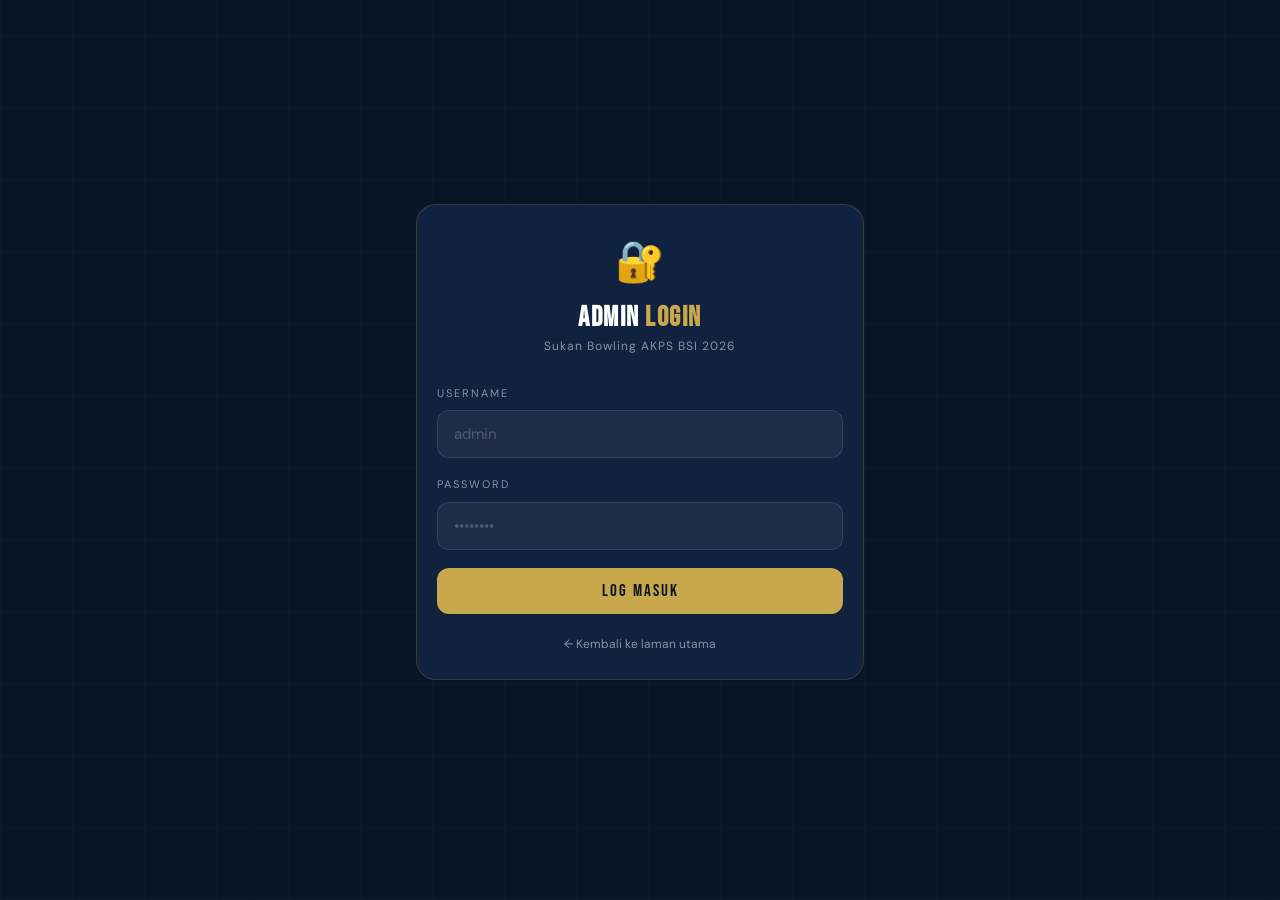
<file: admin-login.html>
<!DOCTYPE html>
<html lang="ms">
<head>
  <meta charset="UTF-8"/>
  <meta name="viewport" content="width=device-width, initial-scale=1.0, maximum-scale=1.0"/>
  <title>Admin Login — Sukan Bowling AKPS BSI 2026</title>
  <link href="https://fonts.googleapis.com/css2?family=Bebas+Neue&family=DM+Sans:wght@300;400;500&display=swap" rel="stylesheet"/>
  <link rel="stylesheet" href="style.css"/>
</head>
<body>

<div class="wrap" style="display:flex;flex-direction:column;justify-content:center;min-height:100vh;padding-top:0;padding-bottom:0;">

  <div class="card" style="animation: fadeUp .5s ease both;">
    <div style="text-align:center;margin-bottom:28px;">
      <div style="font-size:40px;margin-bottom:10px;">🔐</div>
      <h1 style="font-size:28px;color:var(--white);">ADMIN <span style="color:var(--gold);">LOGIN</span></h1>
      <p style="font-size:12px;color:var(--muted);margin-top:4px;letter-spacing:1px;">Sukan Bowling AKPS BSI 2026</p>
    </div>

    <div class="field">
      <label for="username">Username</label>
      <input type="text" id="username" placeholder="admin" autocomplete="username"/>
    </div>

    <div class="field">
      <label for="password">Password</label>
      <input type="password" id="password" placeholder="••••••••" autocomplete="current-password"/>
    </div>

    <div id="errorMsg" style="display:none;background:var(--red-bg);border:1px solid rgba(231,76,60,.3);border-radius:8px;padding:10px 14px;font-size:13px;color:var(--red);margin-bottom:16px;text-align:center;">
      Username atau password salah.
    </div>

    <button class="btn btn-primary" id="loginBtn" onclick="handleLogin()">LOG MASUK</button>

    <div style="text-align:center;margin-top:16px;">
      <a href="index.html" style="font-size:12px;color:var(--muted);">← Kembali ke laman utama</a>
    </div>
  </div>

</div>

<script>
  // Redirect if already logged in
  if (sessionStorage.getItem("adminAuth") === "true") {
    window.location.href = "admin.html";
  }

  // Allow Enter key
  document.getElementById("password").addEventListener("keydown", e => {
    if (e.key === "Enter") handleLogin();
  });

  function handleLogin() {
    const username = document.getElementById("username").value.trim();
    const password = document.getElementById("password").value;
    const btn      = document.getElementById("loginBtn");
    const errMsg   = document.getElementById("errorMsg");

    btn.disabled = true;
    btn.innerHTML = '<span class="spinner"></span>MENGESAHKAN...';
    errMsg.style.display = "none";

    // Simulate slight delay for UX
    setTimeout(() => {
      if (username === CONFIG.ADMIN_USERNAME && password === CONFIG.ADMIN_PASSWORD) {
        sessionStorage.setItem("adminAuth", "true");
        window.location.href = "admin.html";
      } else {
        errMsg.style.display = "block";
        btn.disabled = false;
        btn.innerHTML = "LOG MASUK";
        document.getElementById("password").value = "";
        document.getElementById("password").focus();
      }
    }, 600);
  }
</script>
<script src="config.js"></script>
</body>
</html>
</file>
<file: style.css>
/* ============================================================
   style.css — Sukan Bowling AKPS BSI 2026
   ============================================================ */

/* ── Reset & Variables ── */
*, *::before, *::after { box-sizing: border-box; margin: 0; padding: 0; }

:root {
  --navy:      #0a1628;
  --navy2:     #112240;
  --navy3:     #1a3050;
  --gold:      #c9a84c;
  --gold2:     #e8c97a;
  --gold-bg:   rgba(201,168,76,0.08);
  --cream:     #f5f0e8;
  --white:     #ffffff;
  --muted:     #8892a4;
  --border:    rgba(201,168,76,0.2);
  --border2:   rgba(255,255,255,0.08);

  --green:     #2ecc71;
  --green-bg:  rgba(46,204,113,0.12);
  --yellow:    #f39c12;
  --yellow-bg: rgba(243,156,18,0.12);
  --red:       #e74c3c;
  --red-bg:    rgba(231,76,60,0.12);
  --blue:      #3498db;
  --blue-bg:   rgba(52,152,219,0.12);

  --radius:    12px;
  --radius-lg: 20px;
  --shadow:    0 4px 24px rgba(0,0,0,0.3);
  --transition: .2s ease;

  --font-body: 'DM Sans', sans-serif;
  --font-display: 'Bebas Neue', sans-serif;
}

html { scroll-behavior: smooth; }

body {
  font-family: var(--font-body);
  background: var(--navy);
  color: var(--cream);
  min-height: 100vh;
  line-height: 1.6;
  overflow-x: hidden;
}

/* Grid pattern bg */
body::before {
  content: '';
  position: fixed;
  inset: 0;
  background-image:
    repeating-linear-gradient(90deg, rgba(201,168,76,0.025) 0px, rgba(201,168,76,0.025) 1px, transparent 1px, transparent 72px),
    repeating-linear-gradient(0deg,  rgba(201,168,76,0.025) 0px, rgba(201,168,76,0.025) 1px, transparent 1px, transparent 72px);
  pointer-events: none;
  z-index: 0;
}

/* ── Layout ── */
.wrap       { position: relative; z-index: 1; max-width: 480px; margin: 0 auto; padding: 0 16px 80px; }
.wrap-wide  { position: relative; z-index: 1; max-width: 1100px; margin: 0 auto; padding: 0 20px 80px; }
.wrap-md    { position: relative; z-index: 1; max-width: 640px; margin: 0 auto; padding: 0 16px 80px; }

/* ── Typography ── */
h1, h2, h3 { font-family: var(--font-display); letter-spacing: 1.5px; line-height: 1.1; }
a { color: var(--gold); text-decoration: none; }
a:hover { color: var(--gold2); }

/* ── Header (landing) ── */
.site-header {
  text-align: center;
  padding: 56px 0 40px;
  animation: fadeDown .6s ease both;
}
.org-tag {
  font-size: 10px;
  letter-spacing: 3px;
  text-transform: uppercase;
  color: var(--gold);
  opacity: .8;
  margin-bottom: 14px;
}
.site-header .pin { font-size: 48px; margin-bottom: 10px; }
.site-header h1 {
  font-size: clamp(36px, 9vw, 60px);
  color: var(--white);
}
.site-header h1 span { color: var(--gold); }
.site-header .sub {
  font-size: 12px;
  color: var(--muted);
  letter-spacing: 2px;
  margin-top: 6px;
}

/* Page header (inner pages) */
.page-header {
  text-align: center;
  padding: 40px 0 28px;
}
.page-header h1 {
  font-size: clamp(28px, 7vw, 42px);
  color: var(--white);
}
.page-header h1 span { color: var(--gold); }
.page-header p {
  font-size: 13px;
  color: var(--muted);
  margin-top: 6px;
}

/* ── Pills ── */
.pills {
  display: flex;
  gap: 8px;
  justify-content: center;
  flex-wrap: wrap;
  margin-bottom: 28px;
}
.pill {
  background: var(--gold-bg);
  border: 1px solid var(--border);
  border-radius: 20px;
  padding: 6px 14px;
  font-size: 13px;
  color: var(--gold2);
  white-space: nowrap;
}

/* ── Cards ── */
.card {
  background: var(--navy2);
  border: 1px solid var(--border);
  border-radius: var(--radius-lg);
  padding: 24px 20px;
  margin-bottom: 16px;
}
.card-sm {
  background: var(--navy2);
  border: 1px solid var(--border2);
  border-radius: var(--radius);
  padding: 16px;
}
.card-title {
  font-family: var(--font-display);
  font-size: 17px;
  letter-spacing: 2px;
  color: var(--gold);
  margin-bottom: 18px;
  display: flex;
  align-items: center;
  gap: 8px;
}
.card-title::after {
  content: '';
  flex: 1;
  height: 1px;
  background: var(--border);
}

/* ── Stat cards ── */
.stats-grid {
  display: grid;
  grid-template-columns: repeat(2, 1fr);
  gap: 12px;
  margin-bottom: 24px;
}
@media (min-width: 640px) {
  .stats-grid { grid-template-columns: repeat(3, 1fr); }
}
@media (min-width: 900px) {
  .stats-grid { grid-template-columns: repeat(6, 1fr); }
}
.stat-card {
  background: var(--navy2);
  border: 1px solid var(--border2);
  border-radius: var(--radius);
  padding: 16px;
  text-align: center;
}
.stat-card .stat-val {
  font-family: var(--font-display);
  font-size: 32px;
  letter-spacing: 1px;
  color: var(--white);
  line-height: 1;
}
.stat-card .stat-lbl {
  font-size: 11px;
  color: var(--muted);
  margin-top: 4px;
  letter-spacing: 1px;
  text-transform: uppercase;
}
.stat-card.c-gold  { border-color: var(--border); }
.stat-card.c-green { border-color: rgba(46,204,113,.3); }
.stat-card.c-green .stat-val { color: var(--green); }
.stat-card.c-yellow { border-color: rgba(243,156,18,.3); }
.stat-card.c-yellow .stat-val { color: var(--yellow); }
.stat-card.c-red   { border-color: rgba(231,76,60,.3); }
.stat-card.c-red   .stat-val { color: var(--red); }
.stat-card.c-blue  { border-color: rgba(52,152,219,.3); }
.stat-card.c-blue  .stat-val { color: var(--blue); }

/* ── Slot bar ── */
.slot-bar {
  display: flex;
  justify-content: space-between;
  align-items: center;
  background: var(--gold-bg);
  border: 1px solid var(--border);
  border-radius: var(--radius);
  padding: 12px 16px;
  margin-bottom: 20px;
  font-size: 13px;
}
.slot-label { color: var(--muted); }
.slot-count { font-family: var(--font-display); font-size: 18px; color: var(--gold2); letter-spacing: 1px; }

/* ── QR Box ── */
.qr-box {
  background: var(--white);
  border-radius: var(--radius);
  padding: 20px 16px;
  display: flex;
  flex-direction: column;
  align-items: center;
  gap: 12px;
}
.qr-placeholder {
  width: 180px;
  height: 180px;
  background: #f0f0f0;
  border: 2px dashed #ccc;
  border-radius: 8px;
  display: flex;
  flex-direction: column;
  align-items: center;
  justify-content: center;
  gap: 6px;
  color: #999;
  font-size: 13px;
}
.qr-placeholder svg { opacity: .35; }
.qr-placeholder small { font-size: 11px; color: #bbb; }
.qr-box img { width: 180px; height: 180px; border-radius: 8px; object-fit: contain; }
.qr-label { font-size: 13px; color: #555; font-weight: 500; text-align: center; }
.amount-badge {
  background: var(--navy);
  color: var(--gold);
  font-family: var(--font-display);
  font-size: 24px;
  letter-spacing: 2px;
  padding: 8px 24px;
  border-radius: 8px;
  border: 1px solid var(--border);
}

/* ── Form elements ── */
.field { margin-bottom: 18px; }
label {
  display: block;
  font-size: 11px;
  letter-spacing: 2px;
  text-transform: uppercase;
  color: var(--muted);
  margin-bottom: 8px;
}
input[type=text],
input[type=tel],
input[type=email],
input[type=password],
input[type=search],
select,
textarea {
  width: 100%;
  background: rgba(255,255,255,0.05);
  border: 1px solid rgba(255,255,255,0.1);
  border-radius: var(--radius);
  padding: 13px 16px;
  color: var(--white);
  font-family: var(--font-body);
  font-size: 15px;
  outline: none;
  transition: border-color var(--transition), background var(--transition);
  -webkit-appearance: none;
  appearance: none;
}
input::placeholder, textarea::placeholder { color: rgba(255,255,255,0.22); }
input:focus, select:focus, textarea:focus {
  border-color: var(--gold);
  background: rgba(201,168,76,0.06);
}
select option { background: var(--navy2); color: var(--white); }
select:disabled { opacity: .45; cursor: not-allowed; }

.select-wrap { position: relative; }
.select-wrap select { padding-right: 40px; }
.select-arrow {
  position: absolute;
  right: 14px;
  top: 50%;
  transform: translateY(-50%);
  color: var(--muted);
  pointer-events: none;
  font-size: 12px;
}

.lane-hint { font-size: 12px; color: var(--muted); margin-top: 6px; min-height: 18px; }
.lane-hint.ok   { color: var(--green); }
.lane-hint.warn { color: var(--yellow); }
.lane-hint.err  { color: var(--red); }

/* ── File upload ── */
.file-zone {
  border: 2px dashed rgba(201,168,76,0.3);
  border-radius: var(--radius);
  position: relative;
  overflow: hidden;
  transition: border-color var(--transition), background var(--transition);
}
.file-zone:hover, .file-zone.dragover {
  border-color: var(--gold);
  background: var(--gold-bg);
}
.file-zone input[type=file] {
  position: absolute;
  inset: 0;
  opacity: 0;
  cursor: pointer;
  width: 100%;
  height: 100%;
}
.file-zone-inner {
  padding: 28px 16px;
  text-align: center;
  pointer-events: none;
}
.file-icon { font-size: 28px; margin-bottom: 8px; }
.file-text { font-size: 13px; color: var(--muted); display: flex; flex-direction: column; gap: 4px; }
.file-text strong { color: var(--gold2); font-size: 14px; }
.file-text small { font-size: 11px; color: #555; }
.file-preview {
  display: none;
  padding: 12px;
  text-align: center;
}
.file-preview img {
  width: 100%;
  max-height: 180px;
  object-fit: cover;
  border-radius: 8px;
  margin-bottom: 8px;
}
.file-preview-name { font-size: 12px; color: var(--gold2); margin-bottom: 8px; }
.file-remove {
  background: rgba(231,76,60,0.15);
  border: 1px solid rgba(231,76,60,0.3);
  color: var(--red);
  border-radius: 8px;
  padding: 6px 16px;
  font-size: 12px;
  cursor: pointer;
  font-family: var(--font-body);
  transition: background var(--transition);
}
.file-remove:hover { background: rgba(231,76,60,0.25); }

/* ── Buttons ── */
.btn {
  display: inline-flex;
  align-items: center;
  justify-content: center;
  gap: 8px;
  border: none;
  border-radius: var(--radius);
  padding: 13px 24px;
  font-family: var(--font-display);
  font-size: 17px;
  letter-spacing: 2px;
  cursor: pointer;
  transition: background var(--transition), transform .1s, opacity var(--transition);
  text-decoration: none;
  white-space: nowrap;
}
.btn:active { transform: scale(.97); }
.btn:disabled { opacity: .5; cursor: not-allowed; transform: none !important; }

.btn-primary { background: var(--gold); color: var(--navy); width: 100%; }
.btn-primary:hover { background: var(--gold2); }

.btn-outline {
  background: transparent;
  border: 1px solid var(--border);
  color: var(--cream);
  width: 100%;
}
.btn-outline:hover { border-color: var(--gold); color: var(--gold2); }

.btn-sm {
  font-size: 13px;
  padding: 7px 14px;
  letter-spacing: 1px;
  border-radius: 8px;
  font-family: var(--font-body);
  font-weight: 500;
}
.btn-approve { background: var(--green-bg); border: 1px solid rgba(46,204,113,.3); color: var(--green); }
.btn-approve:hover { background: rgba(46,204,113,.25); }
.btn-reject  { background: var(--red-bg);   border: 1px solid rgba(231,76,60,.3);  color: var(--red);   }
.btn-reject:hover  { background: rgba(231,76,60,.25);  }
.btn-edit    { background: var(--blue-bg);  border: 1px solid rgba(52,152,219,.3); color: var(--blue);  }
.btn-edit:hover    { background: rgba(52,152,219,.25);  }
.btn-delete  { background: var(--red-bg);   border: 1px solid rgba(231,76,60,.3);  color: var(--red);   }
.btn-delete:hover  { background: rgba(231,76,60,.25);  }

.btn-group { display: flex; gap: 6px; flex-wrap: wrap; }

/* ── Hero buttons (landing) ── */
.hero-btns {
  display: flex;
  flex-direction: column;
  gap: 12px;
  margin-top: 32px;
}
@media (min-width: 400px) {
  .hero-btns { flex-direction: row; flex-wrap: wrap; justify-content: center; }
  .hero-btns .btn { width: auto; min-width: 180px; }
}

/* ── Lane grid ── */
.lane-grid {
  display: grid;
  grid-template-columns: repeat(4, 1fr);
  gap: 8px;
}
@media (min-width: 640px) {
  .lane-grid { grid-template-columns: repeat(6, 1fr); }
}
@media (min-width: 900px) {
  .lane-grid { grid-template-columns: repeat(8, 1fr); }
}
.lane-card {
  background: var(--navy3);
  border-radius: 10px;
  padding: 10px 6px;
  text-align: center;
  border: 1px solid var(--border2);
  transition: transform var(--transition);
}
.lane-card:hover { transform: translateY(-2px); }
.lane-card .lc-num {
  font-family: var(--font-display);
  font-size: 18px;
  color: var(--white);
  letter-spacing: 1px;
}
.lane-card .lc-occ {
  font-size: 11px;
  color: var(--muted);
  margin-top: 2px;
}
.lane-card .lc-dot {
  width: 8px; height: 8px;
  border-radius: 50%;
  margin: 6px auto 0;
}
.lane-card.available { border-color: rgba(46,204,113,.25); }
.lane-card.available .lc-dot { background: var(--green); }
.lane-card.nearly   { border-color: rgba(243,156,18,.25); }
.lane-card.nearly   .lc-dot { background: var(--yellow); }
.lane-card.full     { border-color: rgba(231,76,60,.25); opacity: .7; }
.lane-card.full     .lc-dot { background: var(--red); }
.lane-card.full     .lc-num { color: var(--muted); }

/* ── Badges ── */
.badge {
  display: inline-block;
  padding: 3px 10px;
  border-radius: 20px;
  font-size: 11px;
  font-weight: 500;
  letter-spacing: 1px;
  text-transform: uppercase;
}
.badge-pending  { background: var(--yellow-bg); color: var(--yellow); border: 1px solid rgba(243,156,18,.3); }
.badge-approved { background: var(--green-bg);  color: var(--green);  border: 1px solid rgba(46,204,113,.3); }
.badge-rejected { background: var(--red-bg);    color: var(--red);    border: 1px solid rgba(231,76,60,.3);  }

/* ── Table ── */
.table-wrap { overflow-x: auto; -webkit-overflow-scrolling: touch; }
table {
  width: 100%;
  border-collapse: collapse;
  font-size: 13px;
  min-width: 700px;
}
thead th {
  background: var(--navy3);
  color: var(--muted);
  font-size: 10px;
  letter-spacing: 2px;
  text-transform: uppercase;
  padding: 12px 14px;
  text-align: left;
  white-space: nowrap;
  border-bottom: 1px solid var(--border2);
}
tbody tr {
  border-bottom: 1px solid var(--border2);
  transition: background var(--transition);
}
tbody tr:hover { background: rgba(255,255,255,0.03); }
tbody td {
  padding: 12px 14px;
  color: var(--cream);
  vertical-align: middle;
}
.td-mono { font-family: monospace; font-size: 12px; color: var(--muted); }
.td-name { font-weight: 500; }

/* ── Receipt thumbnail ── */
.receipt-thumb {
  width: 40px;
  height: 40px;
  object-fit: cover;
  border-radius: 6px;
  cursor: pointer;
  border: 1px solid var(--border2);
  transition: transform var(--transition);
}
.receipt-thumb:hover { transform: scale(1.1); }

/* ── Modal ── */
.modal-overlay {
  position: fixed;
  inset: 0;
  background: rgba(0,0,0,0.8);
  z-index: 1000;
  display: flex;
  align-items: center;
  justify-content: center;
  padding: 20px;
  animation: fadeIn .2s ease;
}
.modal {
  background: var(--navy2);
  border: 1px solid var(--border);
  border-radius: var(--radius-lg);
  padding: 28px 24px;
  width: 100%;
  max-width: 480px;
  max-height: 90vh;
  overflow-y: auto;
  animation: slideUp .25s ease;
}
.modal-title {
  font-family: var(--font-display);
  font-size: 20px;
  letter-spacing: 2px;
  color: var(--gold);
  margin-bottom: 20px;
}
.modal-close {
  float: right;
  background: none;
  border: none;
  color: var(--muted);
  font-size: 20px;
  cursor: pointer;
  line-height: 1;
  margin-top: -4px;
}
.modal-close:hover { color: var(--white); }
.modal img { width: 100%; border-radius: var(--radius); }

/* ── Admin nav ── */
.admin-nav {
  position: sticky;
  top: 0;
  z-index: 100;
  background: rgba(10,22,40,0.95);
  backdrop-filter: blur(12px);
  border-bottom: 1px solid var(--border2);
  padding: 12px 20px;
  display: flex;
  align-items: center;
  justify-content: space-between;
  gap: 12px;
}
.admin-nav-brand {
  font-family: var(--font-display);
  font-size: 18px;
  letter-spacing: 2px;
  color: var(--gold);
  white-space: nowrap;
}
.admin-nav-right { display: flex; align-items: center; gap: 10px; }
.admin-nav .btn-sm { padding: 7px 16px; }

/* ── Search & filter bar ── */
.filter-bar {
  display: flex;
  gap: 10px;
  flex-wrap: wrap;
  margin-bottom: 16px;
  align-items: center;
}
.filter-bar input,
.filter-bar select {
  flex: 1;
  min-width: 140px;
  padding: 10px 14px;
  font-size: 14px;
}
.filter-bar .btn { width: auto; padding: 10px 18px; font-size: 14px; }

/* ── Toast ── */
.toast {
  position: fixed;
  bottom: 24px;
  left: 50%;
  transform: translateX(-50%) translateY(100px);
  background: var(--navy2);
  border: 1px solid var(--border);
  border-radius: var(--radius);
  padding: 13px 22px;
  font-size: 14px;
  color: var(--cream);
  z-index: 9999;
  transition: transform .35s cubic-bezier(.34,1.56,.64,1), opacity .3s;
  opacity: 0;
  white-space: nowrap;
  max-width: 88vw;
  text-align: center;
  pointer-events: none;
}
.toast.show { transform: translateX(-50%) translateY(0); opacity: 1; }
.toast.success { border-color: rgba(46,204,113,.4); color: var(--green); }
.toast.error   { border-color: rgba(231,76,60,.4);  color: var(--red);   }
.toast.info    { border-color: var(--border);        color: var(--gold2); }

/* ── Spinner ── */
.spinner {
  display: inline-block;
  width: 16px; height: 16px;
  border: 2px solid rgba(10,22,40,0.3);
  border-top-color: var(--navy);
  border-radius: 50%;
  animation: spin .6s linear infinite;
  vertical-align: middle;
  margin-right: 6px;
}
.spinner-light {
  border-color: rgba(255,255,255,0.2);
  border-top-color: var(--white);
}

/* ── Success screen ── */
.success-screen {
  text-align: center;
  padding: 60px 20px;
  animation: fadeUp .5s ease both;
}
.success-icon   { font-size: 64px; margin-bottom: 16px; }
.success-title  { font-family: var(--font-display); font-size: 34px; letter-spacing: 2px; color: var(--gold); margin-bottom: 10px; }
.success-msg    { font-size: 15px; color: var(--muted); line-height: 1.7; margin-bottom: 20px; }
.success-badge  {
  display: inline-block;
  background: var(--gold-bg);
  border: 1px solid var(--border);
  border-radius: var(--radius);
  padding: 14px 28px;
  font-size: 14px;
  color: var(--gold2);
  margin-bottom: 20px;
  line-height: 1.8;
}
.success-note   { font-size: 12px; color: var(--muted); }

/* ── Status result card ── */
.status-result {
  background: var(--navy2);
  border: 1px solid var(--border);
  border-radius: var(--radius-lg);
  padding: 28px 20px;
  text-align: center;
  animation: fadeUp .4s ease both;
}
.status-result .sr-name { font-family: var(--font-display); font-size: 26px; color: var(--white); letter-spacing: 1px; margin-bottom: 6px; }
.status-result .sr-ref  { font-size: 12px; color: var(--muted); margin-bottom: 20px; font-family: monospace; }
.status-result .sr-lane { font-size: 14px; color: var(--cream); margin-bottom: 16px; }
.status-result .sr-offid {
  background: var(--gold-bg);
  border: 1px solid var(--border);
  border-radius: 8px;
  padding: 10px 20px;
  font-family: var(--font-display);
  font-size: 22px;
  color: var(--gold);
  letter-spacing: 3px;
  margin-top: 12px;
  display: inline-block;
}

/* ── Form note ── */
.form-note { font-size: 11px; color: var(--muted); text-align: center; margin-top: 14px; line-height: 1.6; }

/* ── Section title ── */
.section-title {
  font-family: var(--font-display);
  font-size: 20px;
  letter-spacing: 2px;
  color: var(--gold);
  margin-bottom: 16px;
  margin-top: 32px;
  display: flex;
  align-items: center;
  gap: 10px;
}
.section-title::after { content: ''; flex: 1; height: 1px; background: var(--border); }

/* ── Empty state ── */
.empty-state {
  text-align: center;
  padding: 48px 20px;
  color: var(--muted);
  font-size: 14px;
}
.empty-state .empty-icon { font-size: 40px; margin-bottom: 12px; }

/* ── Export btn ── */
.export-btn {
  background: var(--green-bg);
  border: 1px solid rgba(46,204,113,.3);
  color: var(--green);
  border-radius: 8px;
  padding: 8px 16px;
  font-size: 13px;
  cursor: pointer;
  font-family: var(--font-body);
  font-weight: 500;
  transition: background var(--transition);
}
.export-btn:hover { background: rgba(46,204,113,.25); }

/* ── Footer ── */
.footer {
  text-align: center;
  padding: 32px 0 0;
  font-size: 11px;
  color: rgba(136,146,164,0.45);
  letter-spacing: 1px;
}

/* ── Divider ── */
.divider { height: 1px; background: var(--border2); margin: 20px 0; }

/* ── Animations ── */
@keyframes fadeDown {
  from { opacity: 0; transform: translateY(-18px); }
  to   { opacity: 1; transform: translateY(0); }
}
@keyframes fadeUp {
  from { opacity: 0; transform: translateY(16px); }
  to   { opacity: 1; transform: translateY(0); }
}
@keyframes fadeIn {
  from { opacity: 0; }
  to   { opacity: 1; }
}
@keyframes slideUp {
  from { opacity: 0; transform: translateY(24px); }
  to   { opacity: 1; transform: translateY(0); }
}
@keyframes spin { to { transform: rotate(360deg); } }

.anim-1 { animation: fadeUp .5s .05s ease both; }
.anim-2 { animation: fadeUp .5s .12s ease both; }
.anim-3 { animation: fadeUp .5s .18s ease both; }

/* ── Mobile tweaks ── */
@media (max-width: 400px) {
  .card { padding: 18px 14px; }
  .modal { padding: 20px 16px; }
  .btn   { font-size: 15px; padding: 12px 18px; }
}
</file>
